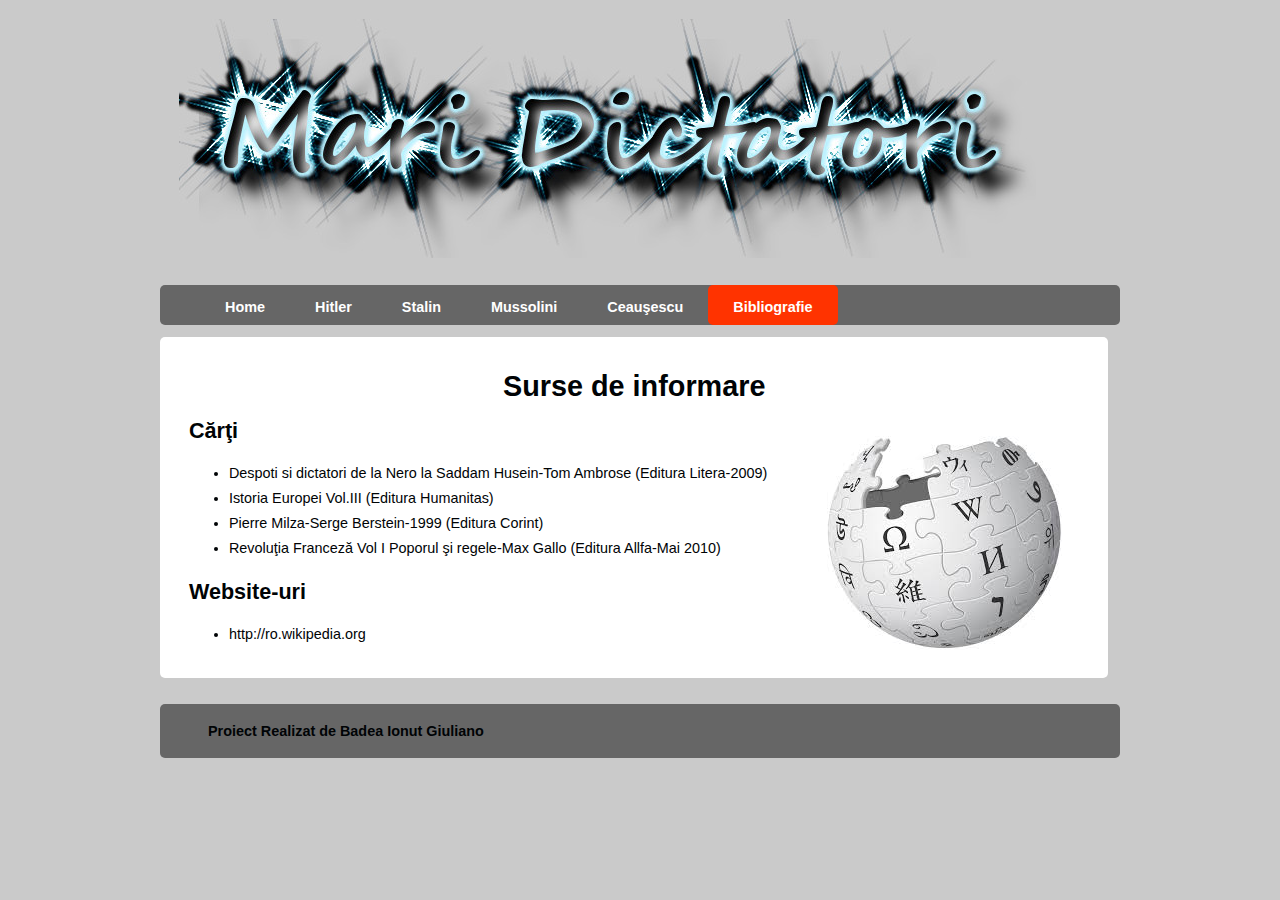
<file: Bibliografie.html>
﻿<!DOCTYPE html>
<html>
<head>
      <title>Mari Dictatori</title>
      <meta charset="utf-8" />
      <link rel="stylesheet" href="style.css" type="text/css" />
</head>
<body>
   <div class="maincontent">
     <header class="mainheader">
        <img src="imagini/Sparkles.jpg">
      
	      <nav><ul>
		    <li><a href="index.html">Home</a></li>
	        <li><a href="Hitler.html">Hitler</a></li>
	        <li><a href="Stalin.html">Stalin</a></li>
			<li><a href="Mussolini.html">Mussolini</a></li>
			<li><a href="Ceauşescu.html">Ceauşescu</a></li>
			<li class="active"><a href="Bibliografie.html">Bibliografie</a></li>
	      </ul></nav>
	 </header>
     
	 
	     <div class="content">
		 
		     <article class="b">
			  <header><h1>Surse de informare</h1></header>
			    <content>
				  <img src="imagini/Wikipedia.jpg">
				 <p><h2>Cărţi</h2>
					<ul>
				     <li>Despoti si dictatori de la Nero la Saddam Husein-Tom Ambrose (Editura Litera-2009)</li>	
                     <li>Istoria Europei Vol.III (Editura Humanitas)</li>	
                     <li>Pierre Milza-Serge Berstein-1999 (Editura Corint)</li>	
                     <li>Revoluţia Franceză Vol I Poporul şi regele-Max Gallo (Editura Allfa-Mai 2010)</li>				 
					</ul>
				 </p>
				 <p><h2>Website-uri</h2>
				    <ul>
					 <li>http://ro.wikipedia.org</li>
					</ul></p>
			    </content>
			 </article>
			 
		 </div>
   </div>
   <footer class="footer">
	   <p>Proiect Realizat de Badea Ionut Giuliano</p>
	</footer>
</html>
</file>
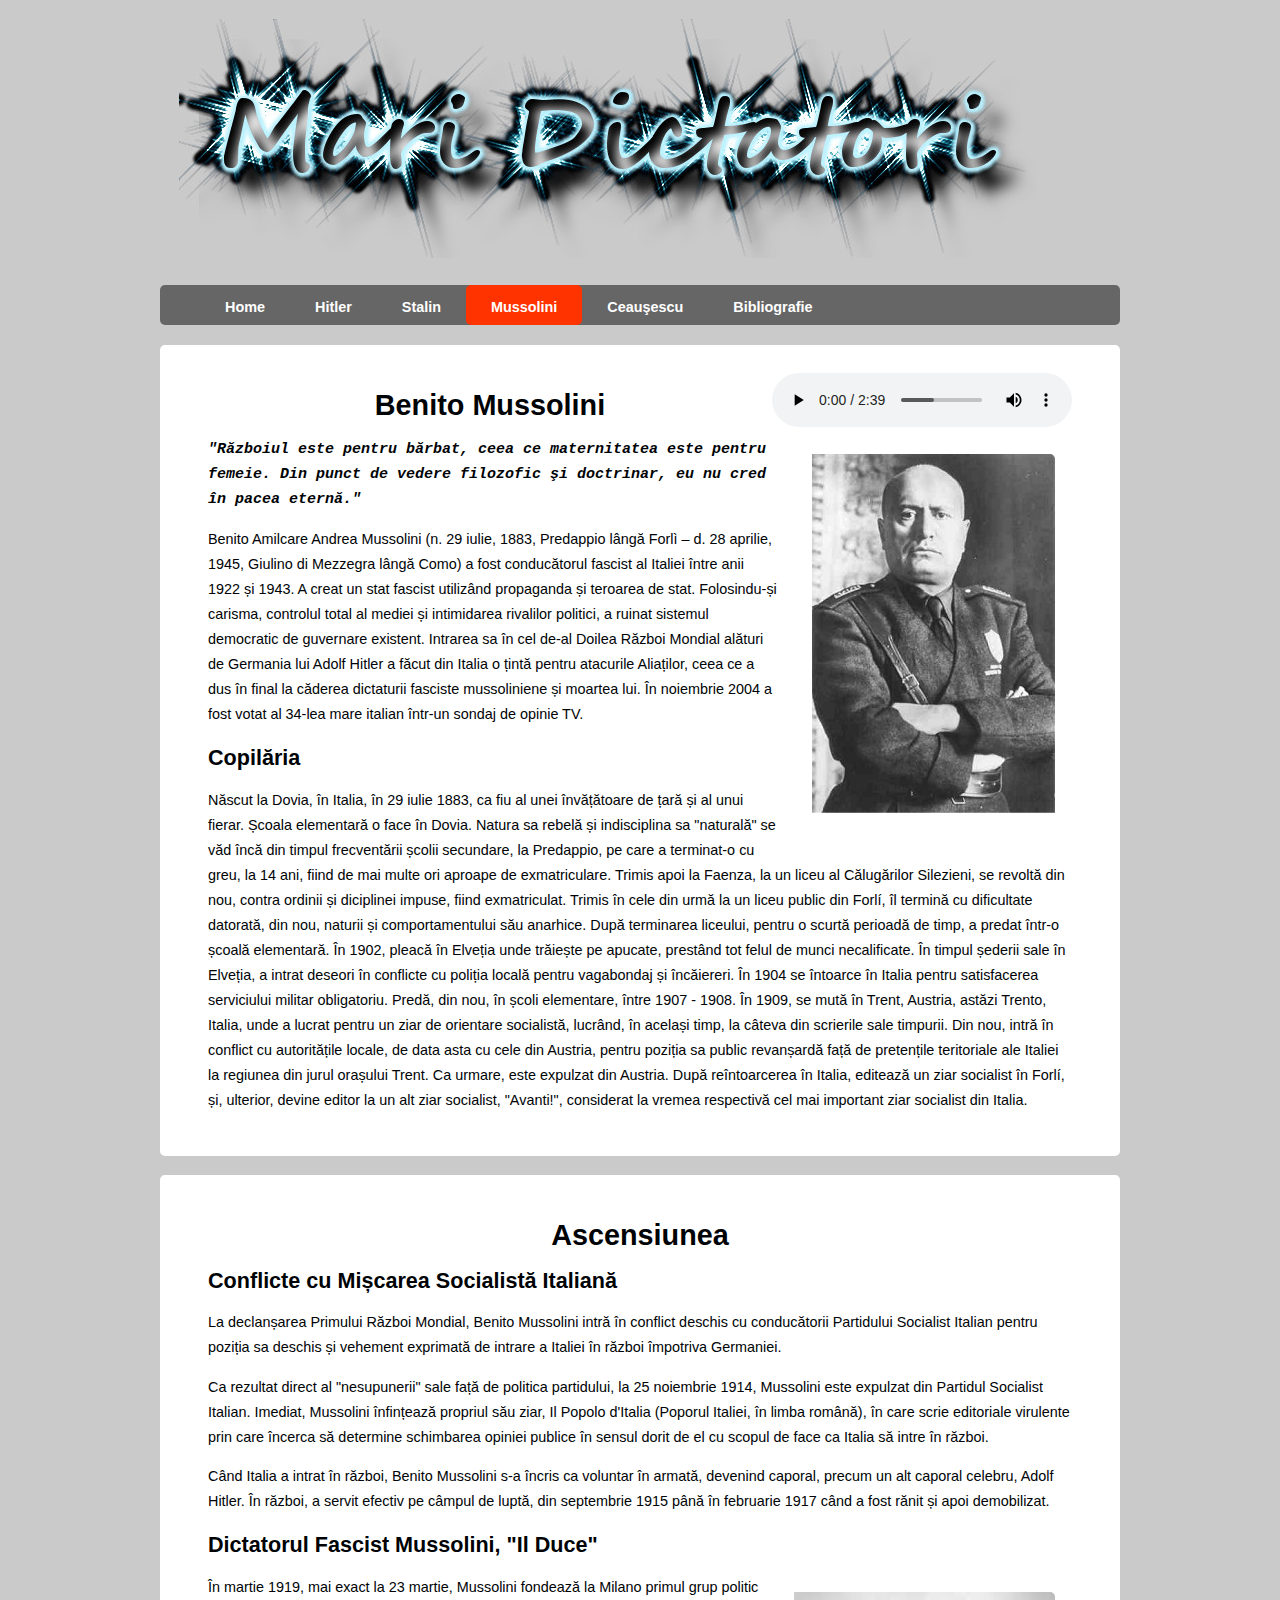
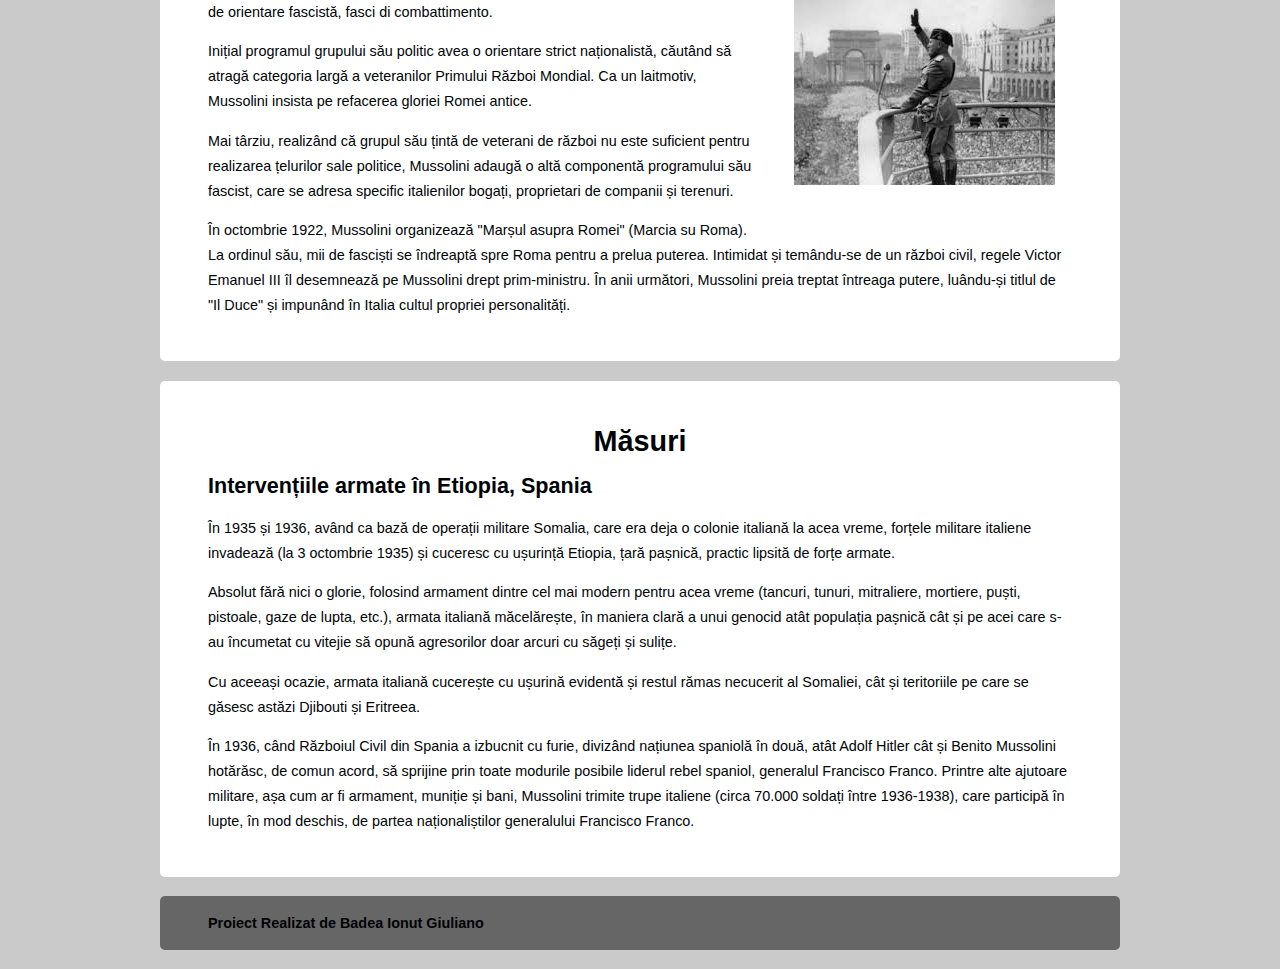
<file: Mussolini.html>
﻿<!DOCTYPE html>
<html>
<head>
      <title>Mari Dictatori</title>
      <meta charset="utf-8" />
      <link rel="stylesheet" href="style.css" type="text/css" />
</head>
<body>
   <div class="maincontent">
     <header class="mainheader">
        <img src="imagini/Sparkles.jpg">
      
	      <nav><ul>
		    <li><a href="index.html">Home</a></li>
	        <li><a href="Hitler.html">Hitler</a></li>
	        <li><a href="Stalin.html">Stalin</a></li>
			<li class="active"><a href="Mussolini.html">Mussolini</a></li>
			<li><a href="Ceauşescu.html">Ceauşescu</a></li>
			<li><a href="Bibliografie.html">Bibliografie</a></li>
	      </ul></nav>
	 </header>
     
	 
	     <div class="content">
		     <article class="top">
			  <audio controls class="audio">
                  <source src="Others\Mussolini.mp3" type="audio/mpeg">
              </audio>
			   <header>
			    <h1>Benito Mussolini</h1>
				<content>
				   <img src="imagini\Mussolini.jpg" />
				      <p class="citat"><b>
                      "Războiul este pentru bărbat, ceea ce maternitatea este pentru femeie.
					  Din punct de vedere filozofic şi doctrinar, eu nu cred în pacea eternă."
                   </b></p>
				   <p>Benito Amilcare Andrea Mussolini (n. 29 iulie, 1883, Predappio lângă Forlì – d. 28 aprilie, 1945, Giulino di Mezzegra lângă Como) a fost conducătorul fascist al Italiei între anii 1922 și 1943. A creat un stat fascist utilizând propaganda și teroarea de stat. Folosindu-și carisma, controlul total al mediei și intimidarea rivalilor politici, a ruinat sistemul democratic de guvernare existent. Intrarea sa în cel de-al Doilea Război Mondial alături de Germania lui Adolf Hitler a făcut din Italia o țintă pentru atacurile Aliaților, ceea ce a dus în final la căderea dictaturii fasciste mussoliniene și moartea lui. În noiembrie 2004 a fost votat al 34-lea mare italian într-un sondaj de opinie TV. </p>
                    <h2>Copilăria</h2>
				   <p>Născut la Dovia, în Italia, în 29 iulie 1883, ca fiu al unei învățătoare de țară și al unui fierar. Școala elementară o face în Dovia. Natura sa rebelă și indisciplina sa "naturală" se văd încă din timpul frecventării școlii secundare, la Predappio, pe care a terminat-o cu greu, la 14 ani, fiind de mai multe ori aproape de exmatriculare. Trimis apoi la Faenza, la un liceu al Călugărilor Silezieni, se revoltă din nou, contra ordinii și diciplinei impuse, fiind exmatriculat. Trimis în cele din urmă la un liceu public din Forlí, îl termină cu dificultate datorată, din nou, naturii și comportamentului său anarhice. După terminarea liceului, pentru o scurtă perioadă de timp, a predat într-o școală elementară. În 1902, pleacă în Elveția unde trăiește pe apucate, prestând tot felul de munci necalificate. În timpul șederii sale în Elveția, a intrat deseori în conflicte cu poliția locală pentru vagabondaj și încăiereri. În 1904 se întoarce în Italia pentru satisfacerea serviciului militar obligatoriu. Predă, din nou, în școli elementare, între 1907 - 1908. În 1909, se mută în Trent, Austria, astăzi Trento, Italia, unde a lucrat pentru un ziar de orientare socialistă, lucrând, în același timp, la câteva din scrierile sale timpurii. Din nou, intră în conflict cu autoritățile locale, de data asta cu cele din Austria, pentru poziția sa public revanșardă față de pretențile teritoriale ale Italiei la regiunea din jurul orașului Trent. Ca urmare, este expulzat din Austria. După reîntoarcerea în Italia, editează un ziar socialist în Forlí, și, ulterior, devine editor la un alt ziar socialist, "Avanti!", considerat la vremea respectivă cel mai important ziar socialist din Italia.</p>
				</content>
			   </header>
             </article>
		 <article class="middle" />
		    <header><h1>Ascensiunea</h1></header>
			<content>
			  <h2>Conflicte cu Mișcarea Socialistă Italiană</h2>			  
			  <p>La declanșarea Primului Război Mondial, Benito Mussolini intră în conflict deschis cu conducătorii Partidului Socialist Italian pentru poziția sa deschis și vehement exprimată de intrare a Italiei în război împotriva Germaniei.</p>
			  <p>Ca rezultat direct al "nesupunerii" sale față de politica partidului, la 25 noiembrie 1914, Mussolini este expulzat din Partidul Socialist Italian. Imediat, Mussolini înfințează propriul său ziar, Il Popolo d'Italia (Poporul Italiei, în limba română), în care scrie editoriale virulente prin care încerca să determine schimbarea opiniei publice în sensul dorit de el cu scopul de face ca Italia să intre în război.</p>
			  <p>Când Italia a intrat în război, Benito Mussolini s-a încris ca voluntar în armată, devenind caporal, precum un alt caporal celebru, Adolf Hitler. În război, a servit efectiv pe câmpul de luptă, din septembrie 1915 până în februarie 1917 când a fost rănit și apoi demobilizat.</p>
			    <h2>Dictatorul Fascist Mussolini, "Il Duce"</h2>
				<img src="imagini/Il Duce.jpg"/>
				<p>În martie 1919, mai exact la 23 martie, Mussolini fondează la Milano primul grup politic de orientare fascistă, fasci di combattimento.</p>
				<p>Inițial programul grupului său politic avea o orientare strict naționalistă, căutând să atragă categoria largă a veteranilor Primului Război Mondial. Ca un laitmotiv, Mussolini insista pe refacerea gloriei Romei antice.</p>
				<p>Mai târziu, realizând că grupul său țintă de veterani de război nu este suficient pentru realizarea țelurilor sale politice, Mussolini adaugă o altă componentă programului său fascist, care se adresa specific italienilor bogați, proprietari de companii și terenuri.</p>
			    <p>În octombrie 1922, Mussolini organizează "Marșul asupra Romei" (Marcia su Roma). La ordinul său, mii de fasciști se îndreaptă spre Roma pentru a prelua puterea. Intimidat și temându-se de un război civil, regele Victor Emanuel III îl desemnează pe Mussolini drept prim-ministru. În anii următori, Mussolini preia treptat întreaga putere, luându-și titlul de "Il Duce" și impunând în Italia cultul propriei personalități.</p>
			    </content>
		 </article>
		 <article class="bottom" >
		 <header><h1>Măsuri<h1></header>
		 <content>
		  <h2>Intervențiile armate în Etiopia, Spania</h2>
		  <p>În 1935 și 1936, având ca bază de operații militare Somalia, care era deja o colonie italiană la acea vreme, forțele militare italiene invadează (la 3 octombrie 1935) și cuceresc cu ușurință Etiopia, țară pașnică, practic lipsită de forțe armate.</p>
		  <p>Absolut fără nici o glorie, folosind armament dintre cel mai modern pentru acea vreme (tancuri, tunuri, mitraliere, mortiere, puști, pistoale, gaze de lupta, etc.), armata italiană măcelărește, în maniera clară a unui genocid atât populația pașnică cât și pe acei care s-au încumetat cu vitejie să opună agresorilor doar arcuri cu săgeți și sulițe.</p>
		  <p>Cu aceeași ocazie, armata italiană cucerește cu ușurină evidentă și restul rămas necucerit al Somaliei, cât și teritoriile pe care se găsesc astăzi Djibouti și Eritreea.</p>
		  <p>În 1936, când Războiul Civil din Spania a izbucnit cu furie, divizând națiunea spaniolă în două, atât Adolf Hitler cât și Benito Mussolini hotărăsc, de comun acord, să sprijine prin toate modurile posibile liderul rebel spaniol, generalul Francisco Franco. Printre alte ajutoare militare, așa cum ar fi armament, muniție și bani, Mussolini trimite trupe italiene (circa 70.000 soldați între 1936-1938), care participă în lupte, în mod deschis, de partea naționaliștilor generalului Francisco Franco.</p>
		 </content>
		 <article>
		 
         </div>
   </div>
   <footer class="footer">
	   <p>Proiect Realizat de Badea Ionut Giuliano</p>
	</footer>
</html>
</file>
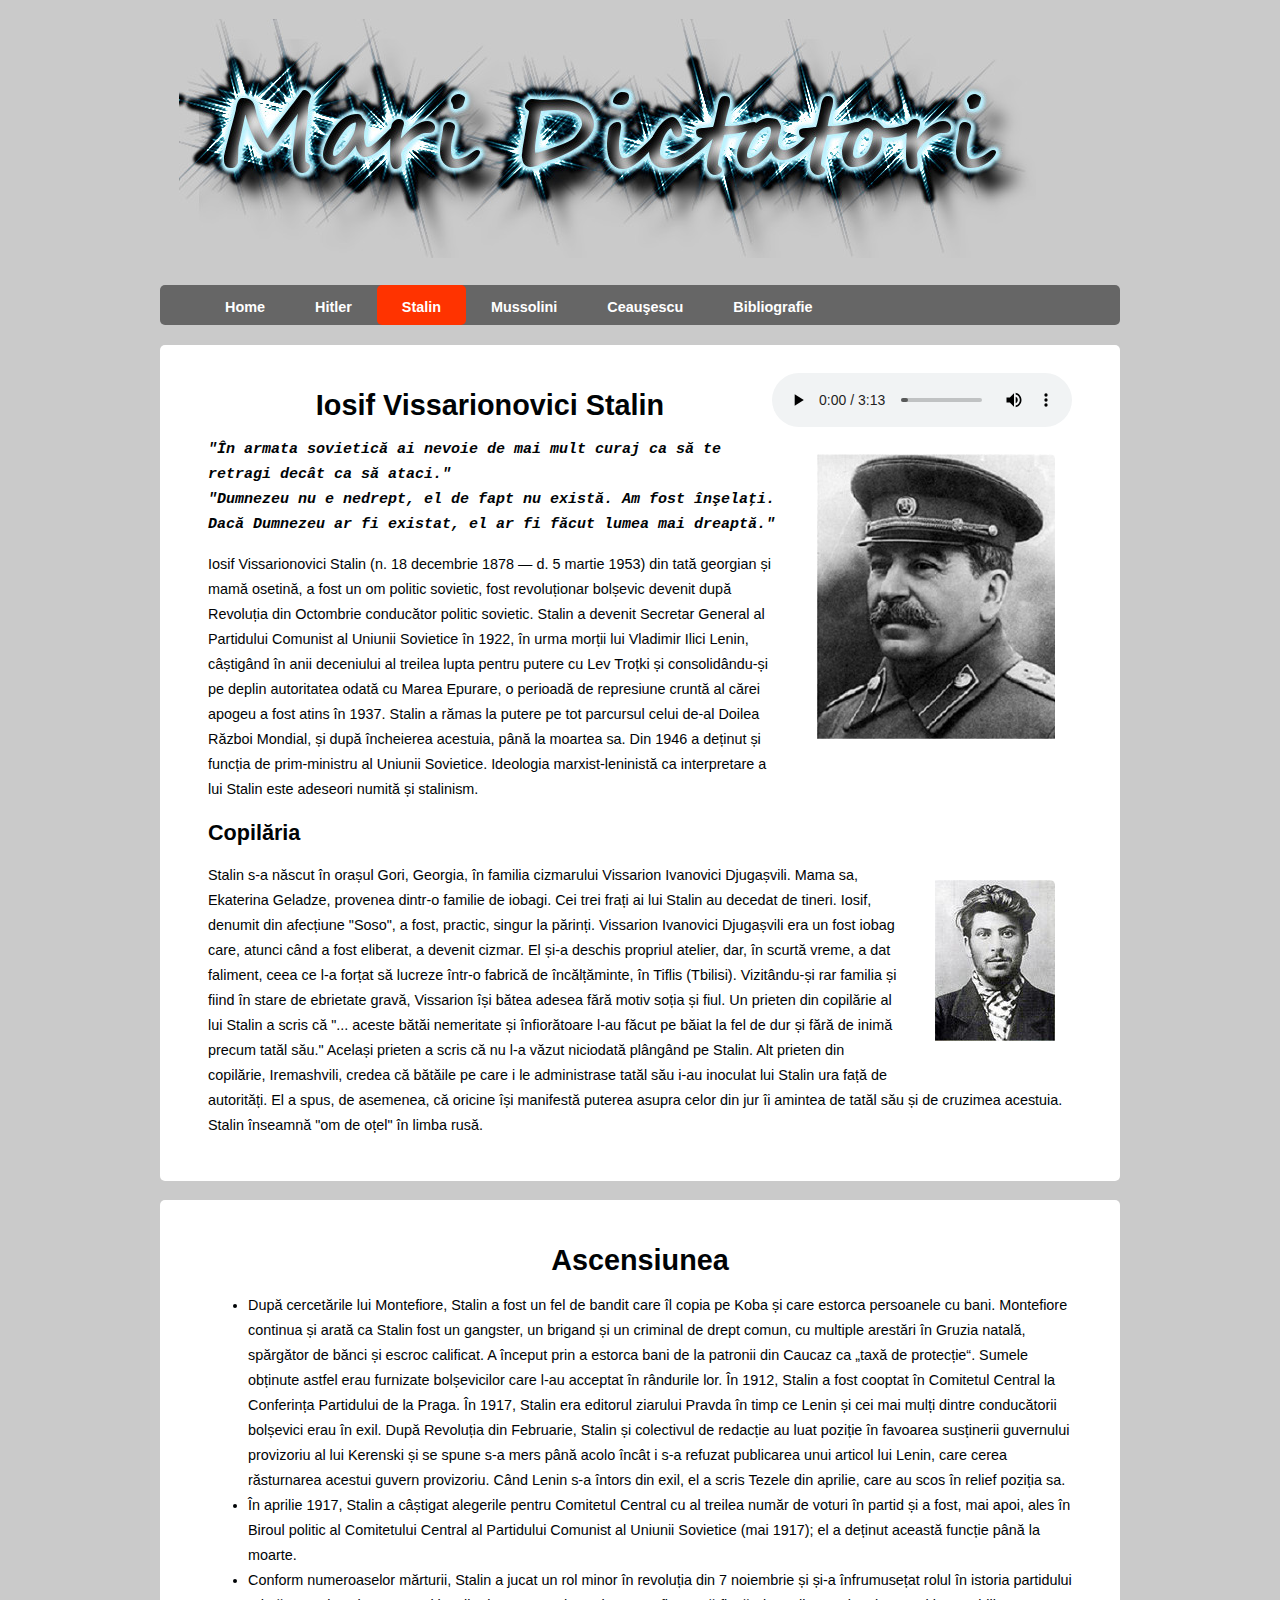
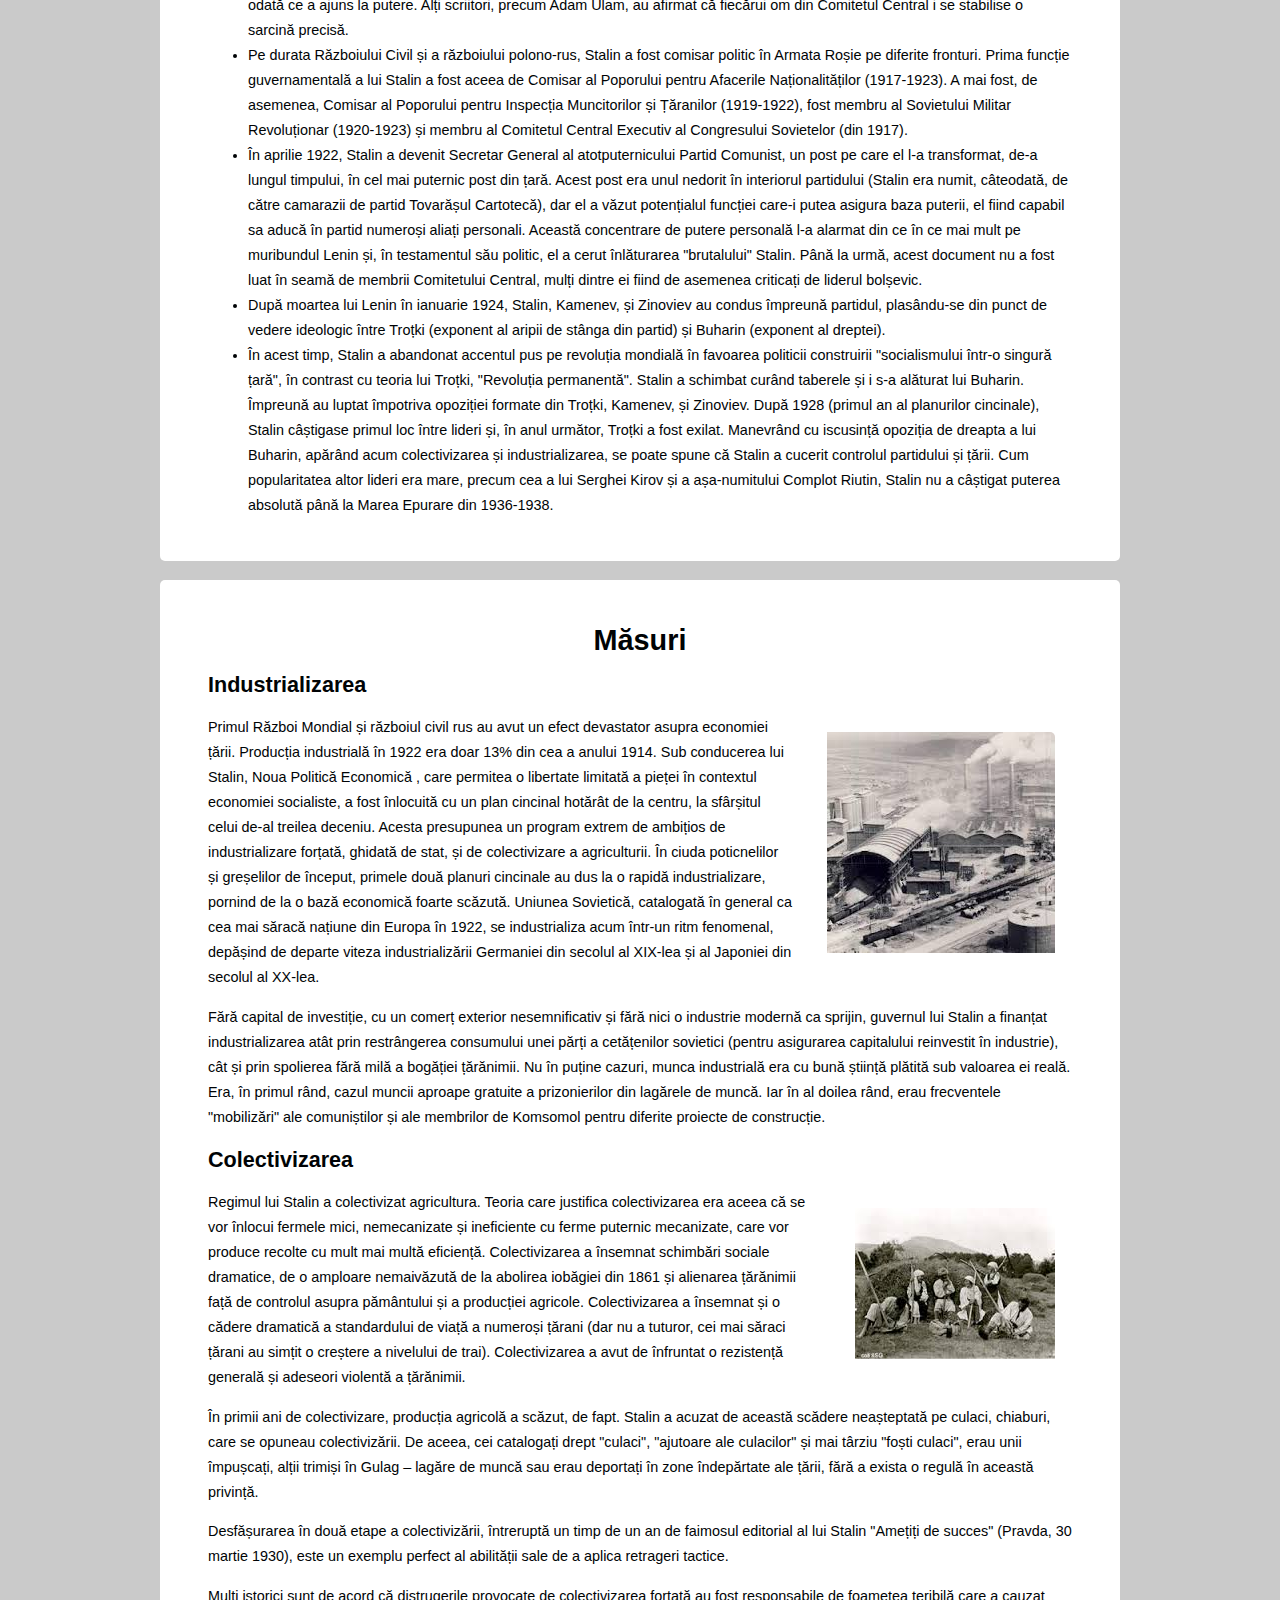
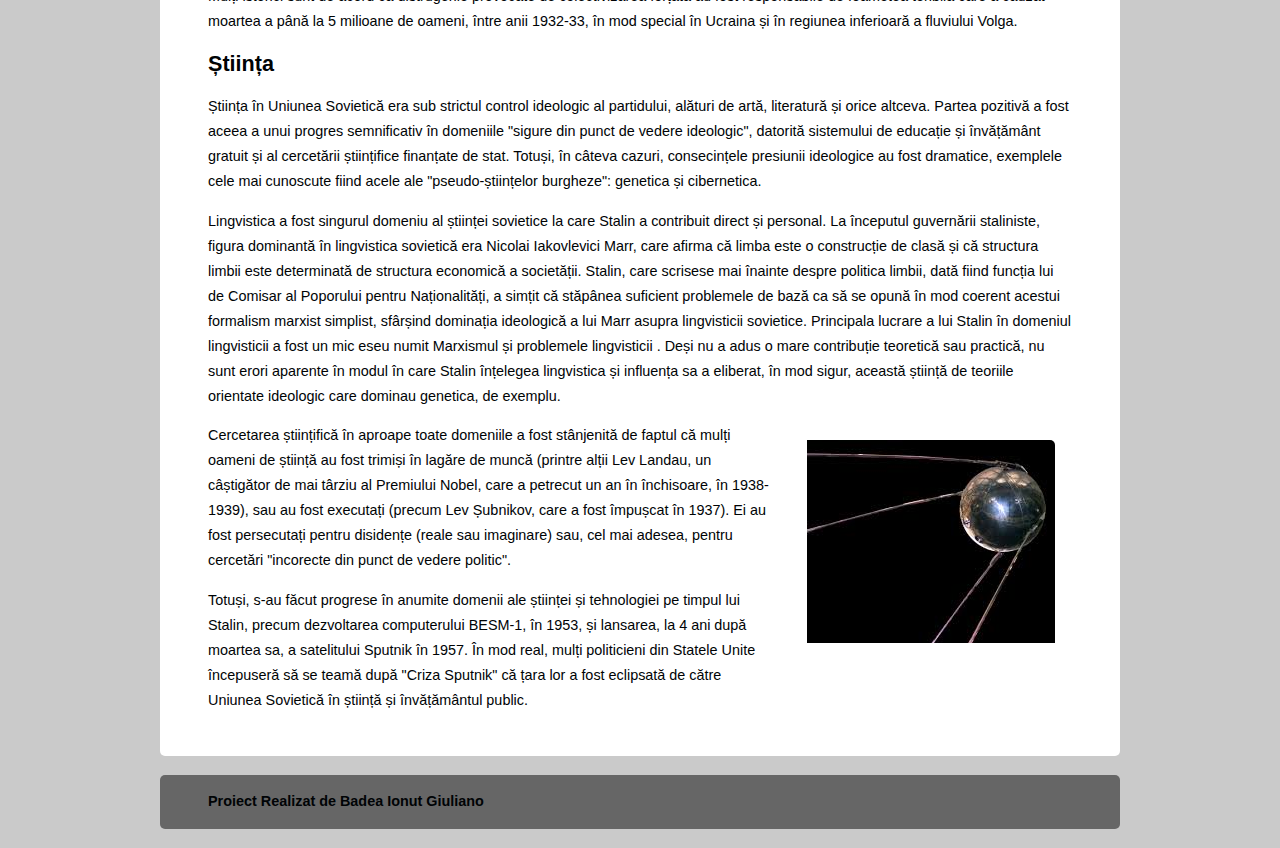
<file: Stalin.html>
﻿<!DOCTYPE html>
<html>
<head>
      <title>Mari Dictatori</title>
      <meta charset="utf-8" />
      <link rel="stylesheet" href="style.css" type="text/css" />
</head>
<body>
   <div class="maincontent">
     <header class="mainheader">
        <img src="imagini/Sparkles.jpg">
      
	      <nav><ul>
		    <li><a href="index.html">Home</a></li>
	        <li><a href="Hitler.html">Hitler</a></li>
	        <li class="active"><a href="Stalin.html">Stalin</a></li>
			<li><a href="Mussolini.html">Mussolini</a></li>
			<li><a href="Ceauşescu.html">Ceauşescu</a></li> 
			<li><a href="Bibliografie.html">Bibliografie</a></li>
	      </ul></nav>
	 </header>
	     <div class="content">
		 
		    <article class="top">
			  <audio controls class="audio">
                 <source src="Others/Stalin.mp3" type="audio/mpeg">
              </audio>
			   <header>
			    <h1>Iosif Vissarionovici Stalin</h1>
				<content>
			   <img src="imagini\Stalin.jpg" />
				   		    
				      <p class="citat"><b>
                      "În armata sovietică ai nevoie de mai mult curaj ca să te retragi decât ca să ataci."<br>
					  "Dumnezeu nu e nedrept, el de fapt nu există. Am fost înşelaţi. Dacă Dumnezeu ar fi existat, el ar fi făcut lumea mai dreaptă."
                      </b></p>
				   <p>Iosif Vissarionovici Stalin (n. 18 decembrie 1878 — d. 5 martie 1953)  din tată georgian și mamă osetină, a fost un om politic sovietic, fost revoluționar bolșevic devenit după Revoluția din Octombrie conducător politic sovietic. Stalin a devenit Secretar General al Partidului Comunist al Uniunii Sovietice în 1922, în urma morții lui Vladimir Ilici Lenin, câștigând în anii deceniului al treilea lupta pentru putere cu Lev Troțki și consolidându-și pe deplin autoritatea odată cu Marea Epurare, o perioadă de represiune cruntă al cărei apogeu a fost atins în 1937. Stalin a rămas la putere pe tot parcursul celui de-al Doilea Război Mondial, și după încheierea acestuia, până la moartea sa. Din 1946 a deținut și funcția de prim-ministru al Uniunii Sovietice. Ideologia marxist-leninistă ca interpretare a lui Stalin este adeseori numită și stalinism.</p>
                    <h2>Copilăria</h2>
					<img src="imagini/Stalin02.jpg" />
				   <p>Stalin s-a născut în orașul Gori, Georgia, în familia cizmarului Vissarion Ivanovici Djugașvili. Mama sa, Ekaterina Geladze, provenea dintr-o familie de iobagi. Cei trei frați ai lui Stalin au decedat de tineri. Iosif, denumit din afecțiune "Soso", a fost, practic, singur la părinți. Vissarion Ivanovici Djugașvili era un fost iobag care, atunci când a fost eliberat, a devenit cizmar. El și-a deschis propriul atelier, dar, în scurtă vreme, a dat faliment, ceea ce l-a forțat să lucreze într-o fabrică de încălțăminte, în Tiflis (Tbilisi). Vizitându-și rar familia și fiind în stare de ebrietate gravă, Vissarion își bătea adesea fără motiv soția și fiul. Un prieten din copilărie al lui Stalin a scris că "... aceste bătăi nemeritate și înfiorătoare l-au făcut pe băiat la fel de dur și fără de inimă precum tatăl său." Același prieten a scris că nu l-a văzut niciodată plângând pe Stalin. Alt prieten din copilărie, Iremashvili, credea că bătăile pe care i le administrase tatăl său i-au inoculat lui Stalin ura față de autorități. El a spus, de asemenea, că oricine își manifestă puterea asupra celor din jur îi amintea de tatăl său și de cruzimea acestuia. Stalin înseamnă "om de oțel" în limba rusă.</p>
				</content>
			   </header>
             </article>
		   <article class="middle">
		    <header><h1>Ascensiunea</h1></header>
			<content>
			  <ul>
			    <li>După cercetările lui Montefiore, Stalin a fost un fel de bandit care îl copia pe Koba și care estorca persoanele cu bani. Montefiore continua și arată ca Stalin fost un gangster, un brigand și un criminal de drept comun, cu multiple arestări în Gruzia natală, spărgător de bănci și escroc calificat. A început prin a estorca bani de la patronii din Caucaz ca „taxă de protecție“. Sumele obținute astfel erau furnizate bolșevicilor care l-au acceptat în rândurile lor. În 1912, Stalin a fost cooptat în Comitetul Central la Conferința Partidului de la Praga. În 1917, Stalin era editorul ziarului Pravda în timp ce Lenin și cei mai mulți dintre conducătorii bolșevici erau în exil. După Revoluția din Februarie, Stalin și colectivul de redacție au luat poziție în favoarea susținerii guvernului provizoriu al lui Kerenski și se spune s-a mers până acolo încât i s-a refuzat publicarea unui articol lui Lenin, care cerea răsturnarea acestui guvern provizoriu. Când Lenin s-a întors din exil, el a scris Tezele din aprilie, care au scos în relief poziția sa.</li>
				<li>În aprilie 1917, Stalin a câștigat alegerile pentru Comitetul Central cu al treilea număr de voturi în partid și a fost, mai apoi, ales în Biroul politic al Comitetului Central al Partidului Comunist al Uniunii Sovietice (mai 1917); el a deținut această funcție până la moarte.</li>
				<li>Conform numeroaselor mărturii, Stalin a jucat un rol minor în revoluția din 7 noiembrie și și-a înfrumusețat rolul în istoria partidului odată ce a ajuns la putere. Alți scriitori, precum Adam Ulam, au afirmat că fiecărui om din Comitetul Central i se stabilise o sarcină precisă.</li>
				<li>Pe durata Războiului Civil și a războiului polono-rus, Stalin a fost comisar politic în Armata Roșie pe diferite fronturi. Prima funcție guvernamentală a lui Stalin a fost aceea de Comisar al Poporului pentru Afacerile Naționalităților (1917-1923). A mai fost, de asemenea, Comisar al Poporului pentru Inspecția Muncitorilor și Țăranilor (1919-1922), fost membru al Sovietului Militar Revoluționar (1920-1923) și membru al Comitetul Central Executiv al Congresului Sovietelor (din 1917).</li>
				<li>În aprilie 1922, Stalin a devenit Secretar General al atotputernicului Partid Comunist, un post pe care el l-a transformat, de-a lungul timpului, în cel mai puternic post din țară. Acest post era unul nedorit în interiorul partidului (Stalin era numit, câteodată, de către camarazii de partid Tovarășul Cartotecă), dar el a văzut potențialul funcției care-i putea asigura baza puterii, el fiind capabil sa aducă în partid numeroși aliați personali. Această concentrare de putere personală l-a alarmat din ce în ce mai mult pe muribundul Lenin și, în testamentul său politic, el a cerut înlăturarea "brutalului" Stalin. Până la urmă, acest document nu a fost luat în seamă de membrii Comitetului Central, mulți dintre ei fiind de asemenea criticați de liderul bolșevic.</li>
				<li>După moartea lui Lenin în ianuarie 1924, Stalin, Kamenev, și Zinoviev au condus împreună partidul, plasându-se din punct de vedere ideologic între Troțki (exponent al aripii de stânga din partid) și Buharin (exponent al dreptei).</li>
				<li>În acest timp, Stalin a abandonat accentul pus pe revoluția mondială în favoarea politicii construirii "socialismului într-o singură țară", în contrast cu teoria lui Troțki, "Revoluția permanentă". Stalin a schimbat curând taberele și i s-a alăturat lui Buharin. Împreună au luptat împotriva opoziției formate din Troțki, Kamenev, și Zinoviev. După 1928 (primul an al planurilor cincinale), Stalin câștigase primul loc între lideri și, în anul următor, Troțki a fost exilat. Manevrând cu iscusință opoziția de dreapta a lui Buharin, apărând acum colectivizarea și industrializarea, se poate spune că Stalin a cucerit controlul partidului și țării. Cum popularitatea altor lideri era mare, precum cea a lui Serghei Kirov și a așa-numitului Complot Riutin, Stalin nu a câștigat puterea absolută până la Marea Epurare din 1936-1938.</li>
			  </ul>
			</content>
		   </article>
		   <article class="top">
		   <header><h1>Măsuri</h1></header>
		   <content>
			<h2>Industrializarea</h2>
	           <img src="imagini/Industrializarea.jpg" />
			<p>Primul Război Mondial și războiul civil rus au avut un efect devastator asupra economiei țării. Producția industrială în 1922 era doar 13% din cea a anului 1914. Sub conducerea lui Stalin, Noua Politică Economică , care permitea o libertate limitată a pieței în contextul economiei socialiste, a fost înlocuită cu un plan cincinal hotărât de la centru, la sfârșitul celui de-al treilea deceniu. Acesta presupunea un program extrem de ambițios de industrializare forțată, ghidată de stat, și de colectivizare a agriculturii. În ciuda poticnelilor și greșelilor de început, primele două planuri cincinale au dus la o rapidă industrializare, pornind de la o bază economică foarte scăzută. Uniunea Sovietică, catalogată în general ca cea mai săracă națiune din Europa în 1922, se industrializa acum într-un ritm fenomenal, depășind de departe viteza industrializării Germaniei din secolul al XIX-lea și al Japoniei din secolul al XX-lea.</p>
			<p>Fără capital de investiție, cu un comerț exterior nesemnificativ și fără nici o industrie modernă ca sprijin, guvernul lui Stalin a finanțat industrializarea atât prin restrângerea consumului unei părți a cetățenilor sovietici (pentru asigurarea capitalului reinvestit în industrie), cât și prin spolierea fără milă a bogăției țărănimii. Nu în puține cazuri, munca industrială era cu bună știință plătită sub valoarea ei reală. Era, în primul rând, cazul muncii aproape gratuite a prizonierilor din lagărele de muncă. Iar în al doilea rând, erau frecventele "mobilizări" ale comuniștilor și ale membrilor de Komsomol pentru diferite proiecte de construcție.</p>
			
			<h2>Colectivizarea</h2>
			   <img src="imagini/Colectivizarea.jpg" />
			<p>Regimul lui Stalin a colectivizat agricultura. Teoria care justifica colectivizarea era aceea că se vor înlocui fermele mici, nemecanizate și ineficiente cu ferme puternic mecanizate, care vor produce recolte cu mult mai multă eficiență. Colectivizarea a însemnat schimbări sociale dramatice, de o amploare nemaivăzută de la abolirea iobăgiei din 1861 și alienarea țărănimii față de controlul asupra pământului și a producției agricole. Colectivizarea a însemnat și o cădere dramatică a standardului de viață a numeroși țărani (dar nu a tuturor, cei mai săraci țărani au simțit o creștere a nivelului de trai). Colectivizarea a avut de înfruntat o rezistență generală și adeseori violentă a țărănimii.</p>
			<p>În primii ani de colectivizare, producția agricolă a scăzut, de fapt. Stalin a acuzat de această scădere neașteptată pe culaci, chiaburi, care se opuneau colectivizării. De aceea, cei catalogați drept "culaci", "ajutoare ale culacilor" și mai târziu "foști culaci", erau unii împușcați, alții trimiși în Gulag – lagăre de muncă sau erau deportați în zone îndepărtate ale țării, fără a exista o regulă în această privință.
            <p>Desfășurarea în două etape a colectivizării, întreruptă un timp de un an de faimosul editorial al lui Stalin "Amețiți de succes" (Pravda, 30 martie 1930), este un exemplu perfect al abilității sale de a aplica retrageri tactice.</p>
            <p>Mulți istorici sunt de acord că distrugerile provocate de colectivizarea forțată au fost responsabile de foametea teribilă care a cauzat moartea a până la 5 milioane de oameni, între anii 1932-33, în mod special în Ucraina și în regiunea inferioară a fluviului Volga.</p>
			<h2>Știința</h2>
			<p>Știința în Uniunea Sovietică era sub strictul control ideologic al partidului, alături de artă, literatură și orice altceva. Partea pozitivă a fost aceea a unui progres semnificativ în domeniile "sigure din punct de vedere ideologic", datorită sistemului de educație și învățământ gratuit și al cercetării științifice finanțate de stat. Totuși, în câteva cazuri, consecințele presiunii ideologice au fost dramatice, exemplele cele mai cunoscute fiind acele ale "pseudo-științelor burgheze": genetica și cibernetica.</p>
			<p>Lingvistica a fost singurul domeniu al științei sovietice la care Stalin a contribuit direct și personal. La începutul guvernării staliniste, figura dominantă în lingvistica sovietică era Nicolai Iakovlevici Marr, care afirma că limba este o construcție de clasă și că structura limbii este determinată de structura economică a societății. Stalin, care scrisese mai înainte despre politica limbii, dată fiind funcția lui de Comisar al Poporului pentru Naționalități, a simțit că stăpânea suficient problemele de bază ca să se opună în mod coerent acestui formalism marxist simplist, sfârșind dominația ideologică a lui Marr asupra lingvisticii sovietice. Principala lucrare a lui Stalin în domeniul lingvisticii a fost un mic eseu numit Marxismul și problemele lingvisticii . Deși nu a adus o mare contribuție teoretică sau practică, nu sunt erori aparente în modul în care Stalin înțelegea lingvistica și influența sa a eliberat, în mod sigur, această știință de teoriile orientate ideologic care dominau genetica, de exemplu.</p>
			 	 <img src="imagini/Sputnik.jpg" />
			<p>Cercetarea științifică în aproape toate domeniile a fost stânjenită de faptul că mulți oameni de știință au fost trimiși în lagăre de muncă (printre alții Lev Landau, un câștigător de mai târziu al Premiului Nobel, care a petrecut un an în închisoare, în 1938-1939), sau au fost executați (precum Lev Șubnikov, care a fost împușcat în 1937). Ei au fost persecutați pentru disidențe (reale sau imaginare) sau, cel mai adesea, pentru cercetări "incorecte din punct de vedere politic".</p>
			<p>Totuși, s-au făcut progrese în anumite domenii ale științei și tehnologiei pe timpul lui Stalin, precum dezvoltarea computerului BESM-1, în 1953, și lansarea, la 4 ani după moartea sa, a satelitului Sputnik în 1957. În mod real, mulți politicieni din Statele Unite începuseră să se teamă după "Criza Sputnik" că țara lor a fost eclipsată de către Uniunea Sovietică în știință și învățământul public.</p>
		
		</content>
		   </article>
         </div>
   </div>
   <footer class="footer">
	   <p>Proiect Realizat de Badea Ionut Giuliano</p>
	</footer>
</html>
</file>
<file: style.css>
body {
   background-color:#CACACA;
   color:#000305;
   font-size:90%; 
   font-family:Cursive,arial;
   text-align:left;
   margin: 0 auto;
   width:75%;
   line-height:25px;
 }
a {
  text-decoration:none;
}
h1{
text-align:center;
}
.maincontent img {
   height:auto;
   margin:2%;
   border-radius:5px; 
}
.mainheader nav {
   background-color:#666;
   height:40px;
   border-radius:5px;
   width:100%;
}
.mainheader nav ul {
   list-style:none;
   margin: 0 auto;
}
.mainheader nav ul li {
   float:left;
   display:inline;
   font-weight:bold;
}
.mainheader nav a:link , .mainheader nav a:visited {
   color:#FFF;
   display:inline-block;
   padding: 10px 25px;
   height:20px;
   border-radius:5px;
}
.mainheader nav a:hover, .mainheader nav a:active,
.mainheader nav .active a:link, .mainheader nav .active a:visited{
   background-color:#FF3300;
   text-shadow:none;
}
.maincontent {
   border-radius:5px;
}

.content{
   float:left;
 }  
.top {
   background-color:#FFF;
   border-radius:5px;
   padding:3% 5%;
   margin-top:2%;
}

.middle {
   background-color:#FFF;
   border-radius:5px;
   padding:3% 5%;
   margin-top:2%;
}
.bottom {
   background-color:#FFF;
   border-radius:5px;
   padding:3% 5%;
   margin-top:2%;
}
.footer {
  width:100%;
  float:left;
  border-radius:5px;
  background-color:#666;
  margin-top:2%;
  margin-bottom:2%;
}
.footer p { 
  width:90%;
  padding-left:5%;
  font-weight:bold;
}
.content content img {
  float:right;
  padding-bottom:2%;
  padding-left:2%;
}
.citat {
  font-style:italic;
  font-family:Courier;
  font-size:15px;
}
.mas {
  padding-top:1%;
  padding-bottom:1%;
  background-color:#666;
  border-radius:5px;
  margin-top:2%;
  color:#FFF;
}
.left{
  padding:3%;
  padding-top:5%;
  padding-bottom:5%;
  width:43%;
  float:left;
  background-color:#FFF;
  border-radius:5px;
  margin:2% 2% 0% 0%;
}
.right{
  padding-top:5%;
  padding-left:3%;
  padding-right:3%;
  width:43%;
  float:left;
  background-color:#FFF;
  margin:2% 0% 0% 0%; 
}
.rightdown{
  background-color:#FFF;
  border-radius:5px;
  float:left;
  width:94%;
  padding:0% 3% 5% 3%;
}
.audio{
  float:right;
}
.b{
   width:154%;
   background-color:#FFF;
   border-radius:5px;
   padding:3% 5%;
   margin-top:2%;
}
</file>
